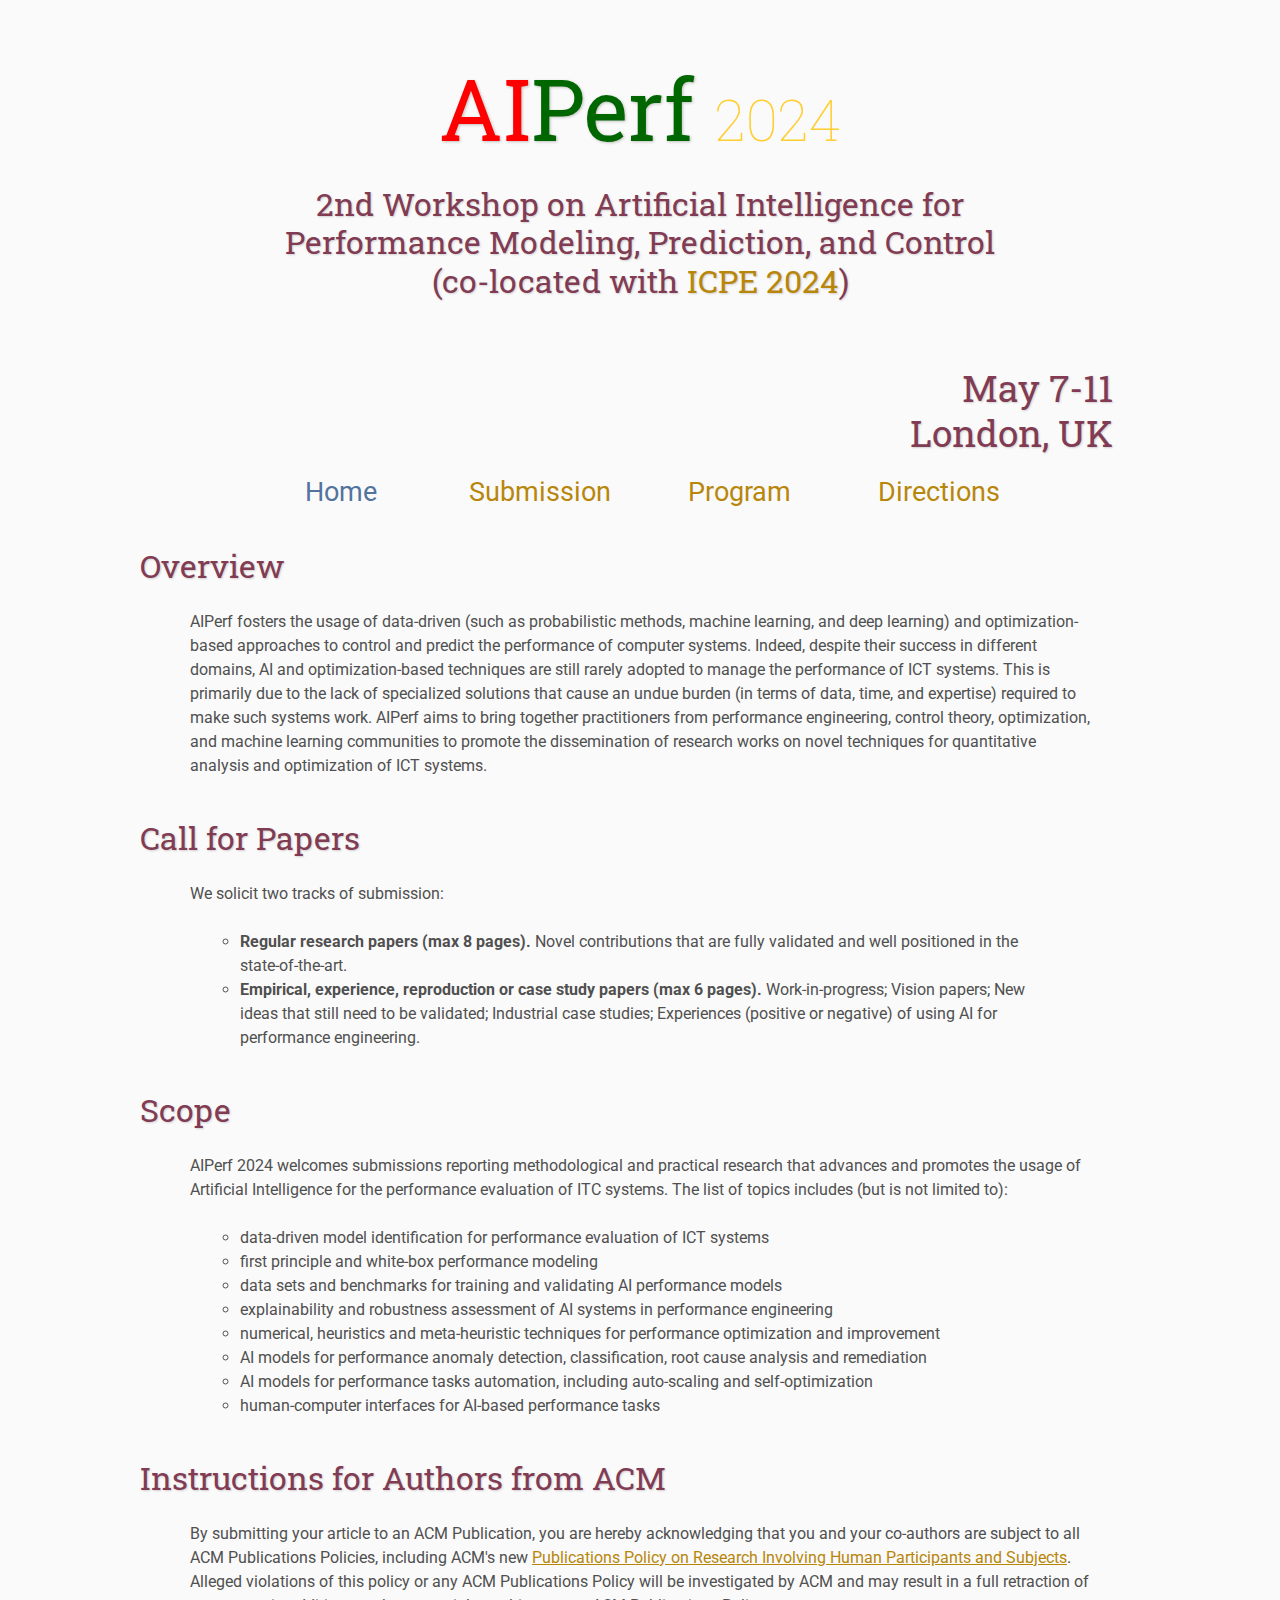
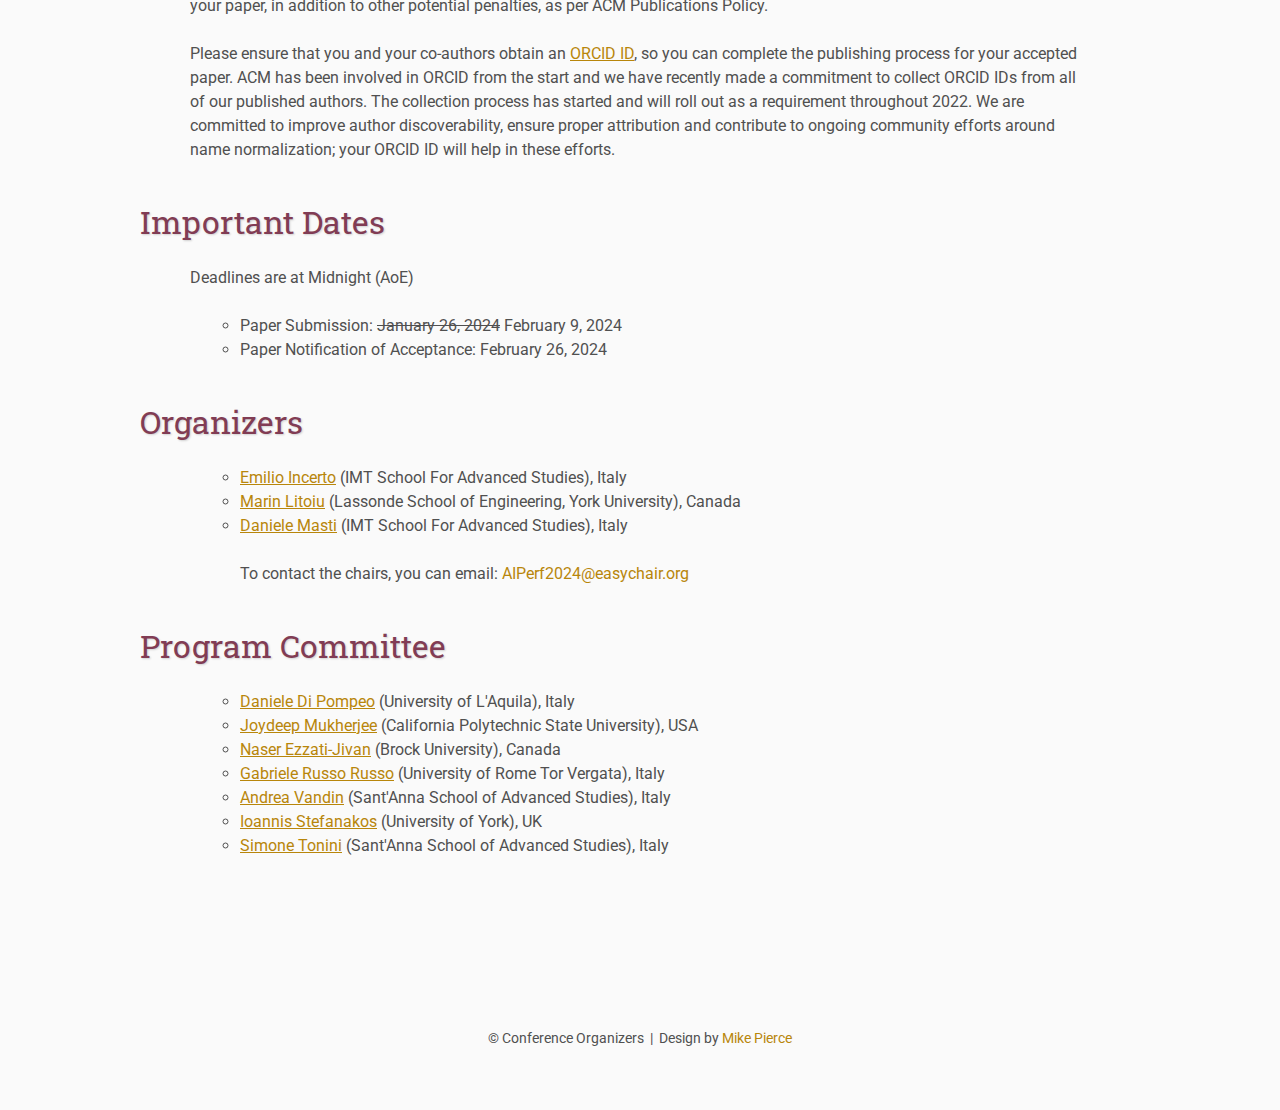
<file: index.html>
<!DOCTYPE html>
<html lang='en'>

<head>
    <base href=".">
    <link rel="shortcut icon" type="image/png" href="assets/AIP_favicon.png"/>
    <link rel="stylesheet" type="text/css" media="all" href="assets/main.css"/>
    <meta name="description" content="2st Workshop on Artificial Intelligence for Performance Modeling, Prediction, and Control">
    <meta name="resource-type" content="document">
    <meta name="distribution" content="global">
    <meta name="KeyWords" content="Conference">
    <title>AIPerf 2024</title>
</head>

<body>

    <div class="banner">
        <img src="assets/banner.jpg" alt="Conference Template Banner">
        <div class="top-left">
            <span class="title1">AI</span><span class="title2">Perf</span> <span class="year">2024</span>
        </div>
        <div class="center-left">
        	2nd Workshop on Artificial Intelligence for </br>
        	Performance Modeling, Prediction, and Control </br>
        	(co-located with <a href="https://icpe2024.spec.org/">ICPE 2024</a>)
        </div>
        <div class="bottom-right">
            May 7-11 <br> London, UK
        </div>
    </div>

    <table class="navigation">
        <tr>
            <td class="navigation">
                <a class="current" title="Conference Home Page" href=".">Home</a>
            </td>
            <td class="navigation">
                <a title="Submit Your Paper" href="submission">Submission</a>
            </td>
            <td class="navigation">
                <a title="Conference Program" href="program">Program</a> 
            </td>
            <td class="navigation">
                <a title="Directions to the Conference" href="directions">Directions</a>
            </td>
        </tr>
    </table>

    <h2>Overview</h2>
    <p>
    	AIPerf fosters the usage of data-driven (such as probabilistic methods, machine learning, and deep learning) and optimization-based approaches to control and predict the performance of computer systems. Indeed, despite their success in different domains, AI and optimization-based techniques are still rarely adopted to manage the performance of ICT systems. 
		This is primarily due to the lack of specialized solutions that cause an undue burden (in terms of data, time, and expertise) required to make such systems work.
		AIPerf aims to bring together practitioners from performance engineering, control theory, optimization, and machine learning communities to promote the dissemination of research works on novel techniques for quantitative analysis and optimization of ICT systems.
    </p>
    
    <h2>Call for Papers</h2>
    <p>
    	We solicit two tracks of submission:
    	<ul>
    		<li><b>Regular research papers (max 8 pages).</b> Novel contributions that are fully validated and well positioned in the state-of-the-art.</li>
    		<li><b>Empirical, experience, reproduction or case study papers (max 6 pages).</b> Work-in-progress; Vision papers; New ideas that still need to be validated; Industrial case studies; Experiences (positive or negative) of using AI for performance engineering.</li>
    	</ul>
    </p>
    <h2>Scope</h2>
    <p>
    	AIPerf 2024 welcomes submissions reporting methodological and practical research that advances and promotes the usage of Artificial Intelligence for the performance evaluation of ITC systems. The list of topics includes (but is not limited to):
    	<ul>
    		<li> data-driven model identification for performance evaluation of ICT systems </li>
    		<li> first principle and white-box performance modeling </li>
    		<li> data sets and benchmarks for training and validating AI performance models</li>
    		<li> explainability and robustness assessment of AI systems in performance engineering</li>
    		<li> numerical, heuristics and meta-heuristic techniques for performance optimization and improvement</li>
    		<li> AI models for performance anomaly detection, classification, root cause analysis and remediation</li>
    		<li> AI models for performance tasks automation, including auto-scaling and self-optimization</li>
    		<li> human-computer interfaces for AI-based performance tasks</li>
    	</ul>
    </p>
    
    <h2>Instructions for Authors from ACM</h2>
    <p>
    	By submitting your article to an ACM Publication, you are hereby acknowledging that you and your co-authors are subject to all ACM Publications Policies, including ACM's new <a href="https://www.acm.org/publications/policies/research-involving-human-participants-and-subjects">Publications Policy on Research Involving Human Participants and Subjects</a>. Alleged violations of this policy or any ACM Publications Policy will be investigated by ACM and may result in a full retraction of your paper, in addition to other potential penalties, as per ACM Publications Policy.
    </p>
    
    <p>
    	Please ensure that you and your co-authors obtain an <a href="https://orcid.org/">ORCID ID</a>, so you can complete the publishing process for your accepted paper. ACM has been involved in ORCID from the start and we have recently made a commitment to collect ORCID IDs from all of our published authors.  The collection process has started and will roll out as a requirement throughout 2022.  We are committed to improve author discoverability, ensure proper attribution and contribute to ongoing community efforts around name normalization; your ORCID ID will help in these efforts.
    </p>
    
    
    <h2>Important Dates</h2>
    <p>
        Deadlines are at Midnight (AoE)
        <ul>
            <li> Paper Submission: <span class="extended">January 26, 2024</span> February 9, 2024</li>
            <li> Paper Notification of Acceptance: February 26, 2024</li>
            <!--<li> Camera-Ready Submission: February 20, 2023</li>
            <li> Workshop: April 15, 2023</li>-->
        </ul>
    </p>

    <h2>Organizers</h2>
    <p>
    	<ul>
    		<li><a href="https://sysma.imtlucca.it/pages/emilio-incerto/">Emilio Incerto</a> (IMT School For Advanced Studies), Italy</li>
    		<li><a href="https://marinlitoiu.info.yorku.ca/">Marin Litoiu</a> (Lassonde School of Engineering, York University), Canada</li>
    		<li><a href="https://sysma.imtlucca.it/pages/daniele-masti/">Daniele Masti</a> (IMT School For Advanced Studies), Italy</li>
    	</ul>
    </p>
    <p>
        <ul>
    		To contact the chairs, you can email: <a href="mailto:AIPerf2024@easychair.org" target="_blank">AIPerf2024@easychair.org</a>
        </ul>
    </p>
    
    <h2>Program Committee</h2>
    <p>
    	<ul>
	    <li><a href="https://danieledipompeo.github.io/">Daniele Di Pompeo</a> (University of L'Aquila), Italy</li>
	    <li><a href="https://sites.google.com/view/joydeep-mukherjee/home">Joydeep Mukherjee</a> (California Polytechnic State University), USA</li>
        <li><a href="https://brocku.ca/mathematics-science/computer-science/faculty-staff/naser-ezzati-jivan/">Naser Ezzati-Jivan</a> (Brock University), Canada</li>
        <!--<li><a href="https://www3.diism.unisi.it/~paoletti/">Simone Paoletti</a> (University of Siena), Italy</li>-->
        <li><a href="https://grussorusso.github.io/">Gabriele Russo Russo</a> (University of Rome Tor Vergata), Italy</li>
        <li><a href="https://www.santannapisa.it/en/andrea-vandin"> Andrea Vandin</a> (Sant'Anna School of Advanced Studies), Italy</li>
        <li><a href="https://www.cs.york.ac.uk/people/?group=enterprise&username=ioanniss"> Ioannis Stefanakos</a> (University of York), UK</li>
        <li><a href="https://www.santannapisa.it/en/simone-tonini"> Simone Tonini</a> (Sant'Anna School of Advanced Studies), Italy</li>	
        </ul>
    </p>

    <footer>
        &copy; Conference Organizers
        &nbsp;|&nbsp; Design by <a href="https://github.com/mikepierce">Mike Pierce</a>
    </footer>

</body>
</html>
</file>
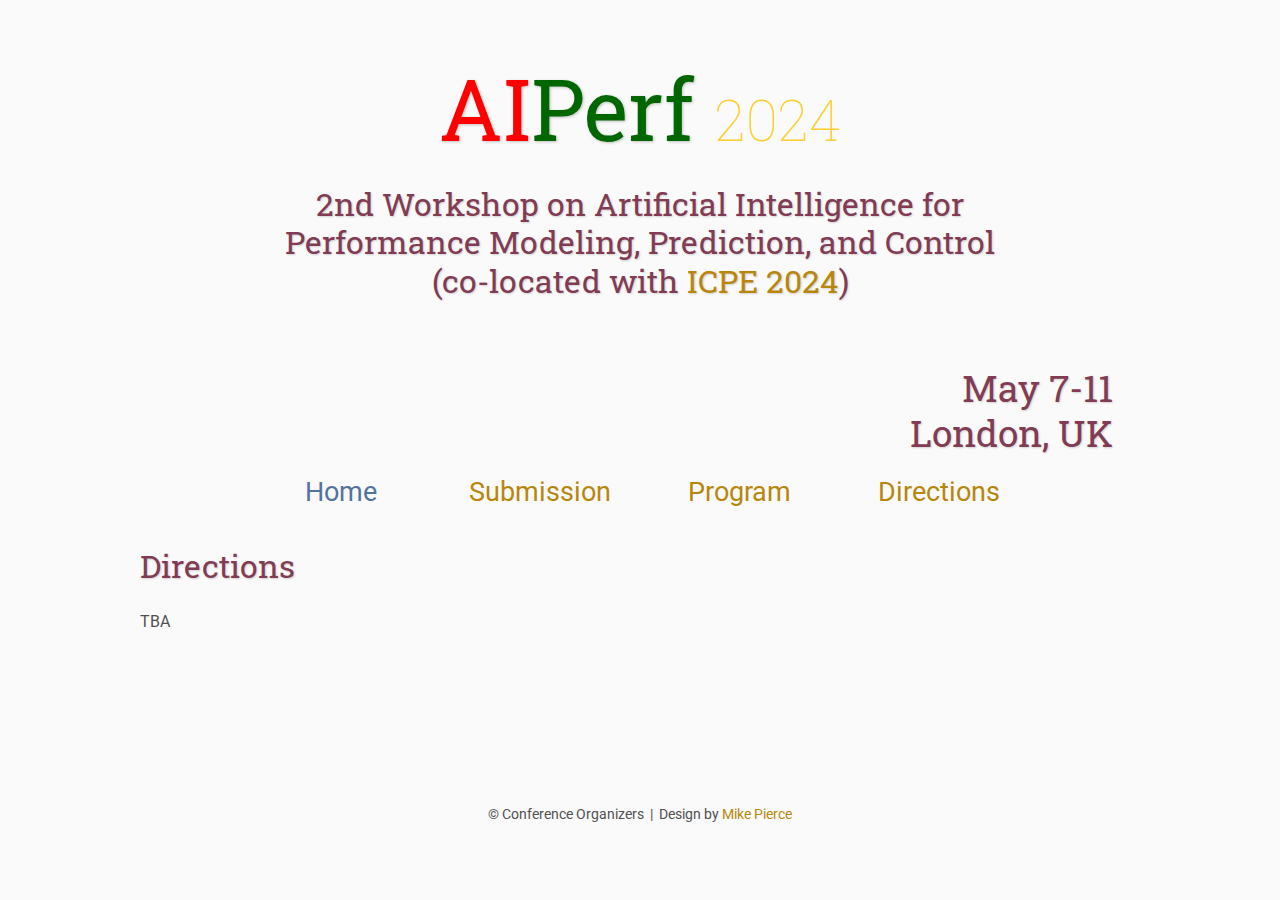
<file: directions/index.html>
<!DOCTYPE html>
<html lang='en'>

<head>
    <base href="..">
    <link rel="shortcut icon" type="image/png" href="assets/favicon.png"/>
    <link rel="stylesheet" type="text/css" media="all" href="assets/main.css"/>
    <meta name="description" content="Conference Template">
    <meta name="resource-type" content="document">
    <meta name="distribution" content="global">
    <meta name="KeyWords" content="Conference">
    <title>Directions | AIPerf 2024</title>
</head>

<body>

    <div class="banner">
        <img src="assets/banner.jpg" alt="Conference Template Banner">
        <div class="top-left">
            <span class="title1">AI</span><span class="title2">Perf</span> <span class="year">2024</span>
        </div>
        <div class="center-left">
        	2nd Workshop on Artificial Intelligence for </br>
        	Performance Modeling, Prediction, and Control </br>
        	(co-located with <a href="https://icpe2024.spec.org/">ICPE 2024</a>)
        </div>
        <div class="bottom-right">
            May 7-11 <br> London, UK
        </div>
    </div>

    <table class="navigation">
        <tr>
            <td class="navigation">
                <a class="current" title="Conference Home Page" href=".">Home</a>
            </td>
            <td class="navigation">
                <a title="Submit Your Paper" href="submission">Submission</a>
            </td>
            <td class="navigation">
                <a title="Conference Program" href="program">Program</a> 
            </td>
            <td class="navigation">
                <a title="Directions to the Conference" href="directions">Directions</a>
            </td>
<!--            <td class="navigation">-->
<!--                <a title="Conference Flyer" href="flyer">Flyer</a>-->
<!--            </td>-->
        </tr>
    </table>


    <h2>Directions</h2>
    
    TBA
    <!--<p>
    	<a href="https://icpe2023.spec.org/venue/">ICPE 2023 Venue</a>
    </p>-->
    

    <footer>
        &copy; Conference Organizers
        &nbsp;|&nbsp; Design by <a href="https://github.com/mikepierce">Mike Pierce</a>
    </footer>

</body>
</html>
</file>
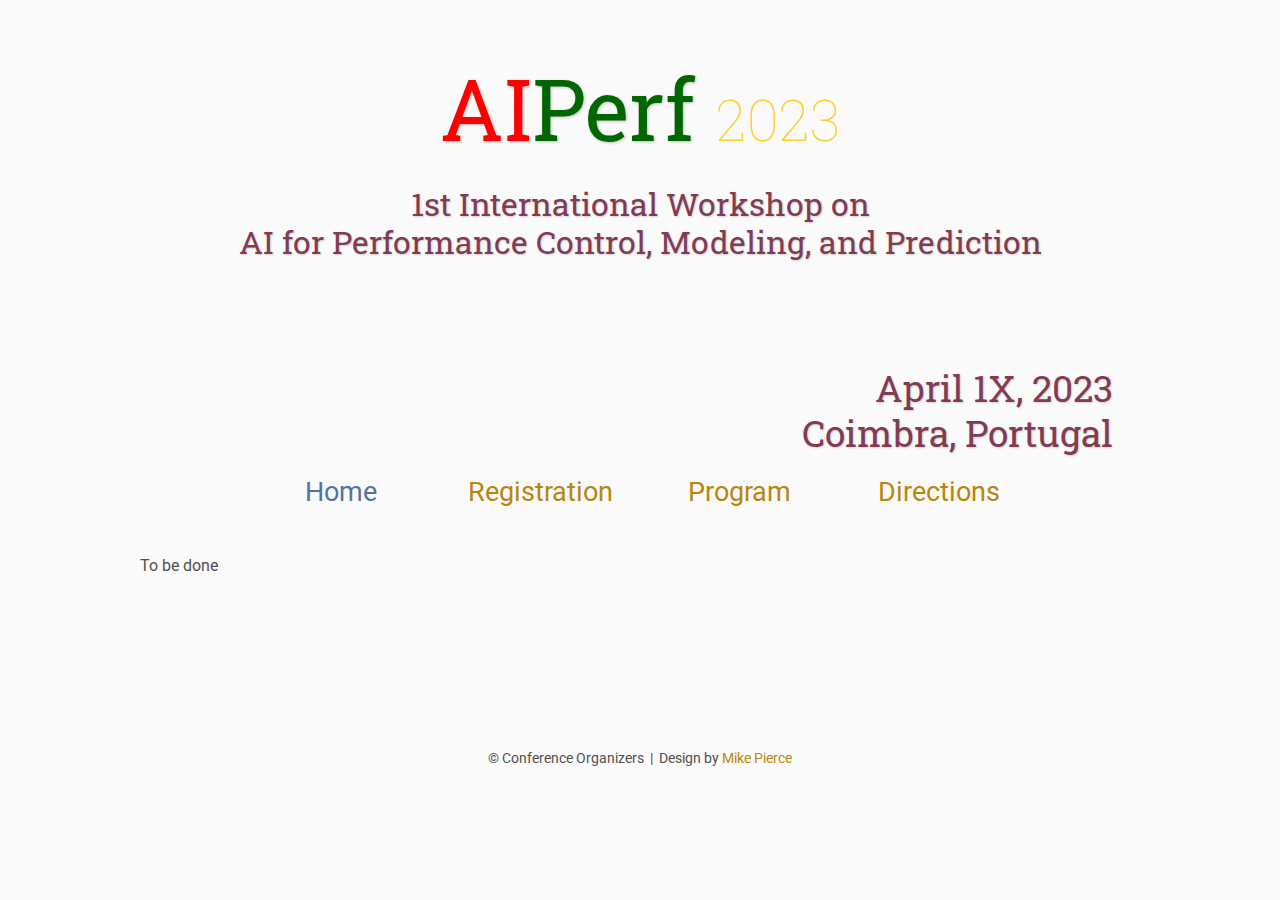
<file: registration/index.html>
<!DOCTYPE html>
<html lang='en'>

<head>
    <base href="..">
    <link rel="shortcut icon" type="image/png" href="assets/favicon.png"/>
    <link rel="stylesheet" type="text/css" media="all" href="assets/main.css"/>
    <meta name="description" content="Conference Template">
    <meta name="resource-type" content="document">
    <meta name="distribution" content="global">
    <meta name="KeyWords" content="Conference">
    <title>Registration | AIPerf 2024</title>
</head>

<body>

    <div class="banner">
        <img src="assets/banner.jpg" alt="Conference Template Banner">
        <div class="top-left">
            <span class="title1">AI</span><span class="title2">Perf</span> <span class="year">2023</span>
        </div>
        <div class="center-left">
        	1st International Workshop on <br> AI for Performance Control, Modeling, and Prediction
        </div>
        <div class="bottom-right">
            April 1X, 2023 <br> Coimbra, Portugal
        </div>
    </div>

    <table class="navigation">
        <tr>
            <td class="navigation">
                <a class="current" title="Conference Home Page" href=".">Home</a>
            </td>
            <td class="navigation">
                <a title="Register for the Conference" href="registration">Registration</a>
            </td>
            <td class="navigation">
                <a title="Conference Program" href="program">Program</a> 
            </td>
            <td class="navigation">
                <a title="Directions to the Conference" href="directions">Directions</a>
            </td>
<!--            <td class="navigation">-->
<!--                <a title="Conference Flyer" href="flyer">Flyer</a>-->
<!--            </td>-->
        </tr>
    </table>

    <br>
    
    To be done

    <footer>
        &copy; Conference Organizers
        &nbsp;|&nbsp; Design by <a href="https://github.com/mikepierce">Mike Pierce</a>
    </footer>

</body>
</html>
</file>
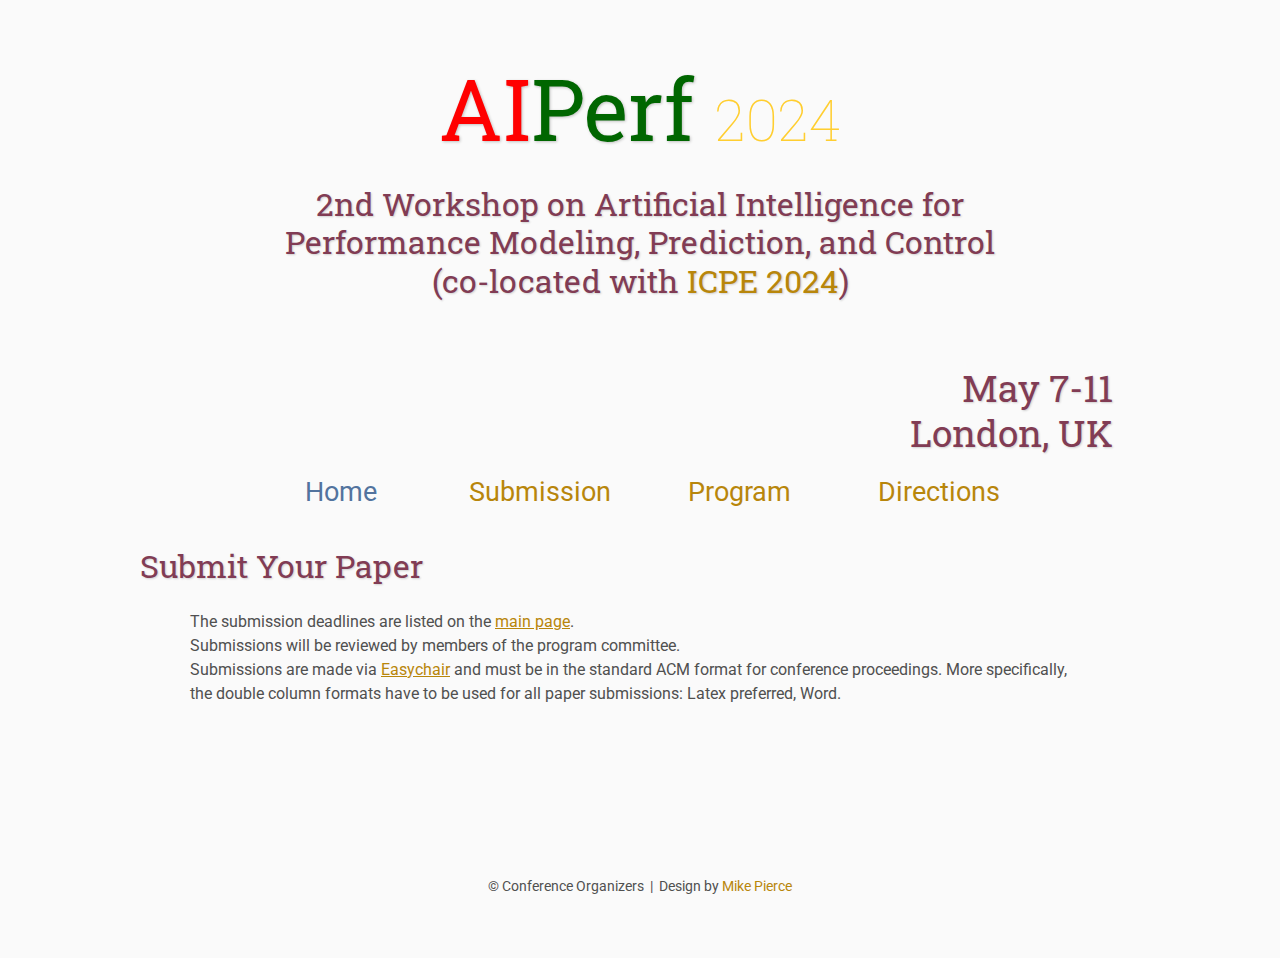
<file: submission/index.html>
<!DOCTYPE html>
<html lang='en'>

<head>
    <base href="..">
    <link rel="shortcut icon" type="image/png" href="assets/favicon.png"/>
    <link rel="stylesheet" type="text/css" media="all" href="assets/main.css"/>
    <meta name="description" content="Conference Template">
    <meta name="resource-type" content="document">
    <meta name="distribution" content="global">
    <meta name="KeyWords" content="Conference">
    <title>Registration | AIPerf 2024</title>
</head>

<body>

   <div class="banner">
        <img src="assets/banner.jpg" alt="Conference Template Banner">
        <div class="top-left">
            <span class="title1">AI</span><span class="title2">Perf</span> <span class="year">2024</span>
        </div>
        <div class="center-left">
        	2nd Workshop on Artificial Intelligence for </br>
        	Performance Modeling, Prediction, and Control </br>
        	(co-located with <a href="https://icpe2024.spec.org/">ICPE 2024</a>)
        </div>
        <div class="bottom-right">
            May 7-11 <br> London, UK
        </div>
    </div>

    <table class="navigation">
        <tr>
            <td class="navigation">
                <a class="current" title="Conference Home Page" href=".">Home</a>
            </td>
            <td class="navigation">
                <a title="Submit Your Paper" href="submission">Submission</a>
            </td>
            <td class="navigation">
                <a title="Conference Program" href="program">Program</a> 
            </td>
            <td class="navigation">
                <a title="Directions to the Conference" href="directions">Directions</a>
            </td>
        </tr>
    </table>

    <h2>Submit Your Paper</h2>
    <p>
    	The submission deadlines are listed on the <a href=".">main page</a>.
	</br>
	Submissions will be reviewed by members of the program committee.
	</br>
	Submissions are made via <a href="https://easychair.org/my/conference?conf=icpe2024">Easychair</a> and must be in the standard ACM format for conference proceedings. More specifically, the double column formats have to be used for all paper submissions: Latex preferred, Word.
    </p>

    <footer>
        &copy; Conference Organizers
        &nbsp;|&nbsp; Design by <a href="https://github.com/mikepierce">Mike Pierce</a>
    </footer>

</body>
</html>
</file>
<file: assets/main.css>
/* main.css */

/* These are the colors and fonts used throughout the webpage.
 * I've listed them here so that a user may easily
 * do a search-and-replace for these to change the site theme.
 *   'Roboto',sans-serif; Font for the title text
 *   'Roboto-Slab',serif; Font for the body text 
 *   #fafafa; Background color of the site
 *   #505050; Foreground (text) color of the site
 *   #52739e; Navy, "Template" in the logo, current page in navigation, special titles in the Program
 *   #b2132e; Reddish, "Conference" in the logo, hover color for links
 *   #813c54; Heading color, titles in the Program
 *   #b8860b; Dark Goldenrod, color for links
 */

@import url('https://fonts.googleapis.com/css?family=Roboto%7CRoboto+Slab');

*{
    border:0;
    font:inherit;
    font-size:1em;
    margin:0;
    padding:0;
    vertical-align:baseline;
}

body{
    background-color: #fafafa;
    background-size: cover;
    background-attachment: fixed;
    color: #505050; 
    text-align:left;
    font-family:'Roboto',sans-serif;
    font-size:1em;
    line-height:1.5em;
    margin: 60px auto;
    width: 1000px;
}

a{color: #b8860b; text-decoration:none;}
a.current{color: #52739e;}
a.current:hover{color: #e82945;}
a:hover{color: #b2132e;}
a:active{color: #e82945;}
h1,h2,h3,h4{clear:left; color: #813c54; margin:1.5em 0em 1em 0em; font-family:'Roboto Slab',serif; text-shadow: 1px 1px 2px #d0d0d0;}
h1{font-size:2.67em;}
h2{font-size:2.00em;}
h3{font-size:1.67em;}
h4{font-size:1.33em;}
p{list-style:none; margin:24px auto 24px auto; padding:0px; width:900px; text-align:left;}
li a, p a {text-decoration:underline; text-decoration-color:#b8860b;}
ul{list-style:circle; margin:24px auto 24px auto; padding:0px; width:800px; text-align:left;}
ul li{list-style:circle; margin:0px auto 0px auto; padding:0px; text-align:left;}
i,em{font-style:italic;}
b,strong{font-weight:bold;}
sup{
    vertical-align: super;
    font-size: 0.8em;
    line-height: 0;
}
sub{
    vertical-align: sub;
    font-size: 0.8em;
    line-height: 0;
}
table{
    width: 1000px;
    margin: 12px auto 24px auto;
    float: center;
    /* UNCOMMENT THIS FOR DEBUGGING THE ALIGNMENT */
    /*border: 1px solid black;*/
}
th,td{
    text-align: left;
    /* UNCOMMENT THIS FOR DEBUGGING THE ALIGNMENT */
    /*border: 1px solid black;*/
}

/* Website Banner */
.banner {position: relative; font-family:'Roboto Slab',serif;}
.top-left {font-size:5.33em; color: #505050; background: #fafafa; text-align: center; width: 1000px; height: 67px; position: absolute; padding: 36px 0 0 0; top: 0px;}
.center-left {font-size:2.00em; color: #813c54; line-height: 1.2em; text-align: center; width: 1000px; height: 100px; position: absolute; padding: 125px 0 0 0; top: 0px; text-shadow: 1px 1px 2px #d0d0d0;}
.bottom-right {font-size:2.33em; color: #813c54; line-height: 1.2em; width: auto; height: 100px; padding: 0px 27px 0px 0px; text-align: right; position: absolute; bottom: 0px; right: 0px; text-shadow: 1px 1px 2px #d0d0d0;}

/* Conference Title Logo */
.title1{color: #ff0000; text-shadow: 1px 1px 3px #c0c0c0;} 
.title2{color: #006600; text-shadow: 1px 1px 3px #c0c0c0;}
.year{color: #ffce30; font-size:0.67em; font-weight: lighter;}

/* Navigation Links (Home, Registration, etc) */
table.navigation{width:800px;}
td.navigation{font-size:1.67em; white-space:nowrap; width:20%; text-align:center; vertical-align:middle; padding:0px 0px 0px 0px;}

/* Sponsor Images */
table.sponsors{width:800px; border="15"}
td.sponsor{white-space:nowrap; width:33%; text-align:center; vertical-align:middle; padding:0px 0px 0px 0px;}
td.sponsor img{width: 100%}

/* The Table on the Program Page */
td.room{padding: 4px 12px 4px 4px; width: 90%; vertical-align:bottom; font-size:1.67em; color: #52739e; height:32px;}
td.date{white-space:nowrap; width:130px; text-align:right; vertical-align:top; padding:4px 16px 0px 0px;}
td.title{padding: 4px 12px 4px 4px; width: 90%; vertical-align:top; font-size:1.5em; color: #813c54; height:32px; font-family:'Roboto Slab',serif; text-shadow: 1px 1px 2px #d0d0d0; }
td.title-special{padding: 4px 12px 4px 4px; width: 90%; vertical-align:top; font-size:1.67em; color: #52739e; height:32px; font-family:'Roboto Slab',serif; text-shadow: 1px 1px 2px #d0d0d0;}
td.speaker{padding: 4px 12px 4px 4px; font-style: italic; font-size:1em; max-height:999999px}
td.abstract{padding: 4px 12px 12px 4px; font-size:1em; max-height:999999px}
td.abstract img{display: block; margin: 4px auto 8px auto}
table.plenary{padding-top: 8px; background: #ffffff;}

/* Registration and Directions iframes and Images */
iframe.registration{display:block; margin:1em auto 2em auto; width:700px; height:1400px; border:none;}
iframe.directions{display:block; margin:1em auto 2em auto; width:800px; height:400px; border:none;}
img.center{display:block; width:67%; margin:1em auto 2em auto;}

/* Flyer Images */
table.flyers{width:800px;}
td.flyer{white-space:nowrap; width:50%; text-align:center; vertical-align:middle; padding:0px 0px 0px 0px;}
td.sponsor img{width: 100%}

footer{font-size:0.875em; margin-top:12em; text-align:center;}

/* My hacky way of making the site mobile-friendly */
@media only screen and (max-width: 1100px) {
    h2{font-size:3.00em;}
    p{font-size:1.5em; line-height:1.5em;}
    th,td,tr{font-size:1.5em; line-height:1.5em;}
    td.date{font-size:1em; padding-top:0.5em;}
    td.navigation{font-size:1.5em; padding:0px 20px 0px 20px;}
    table.footer{font-size:0.33em;}
}

.extended{
	text-decoration: line-through;
}
</file>
